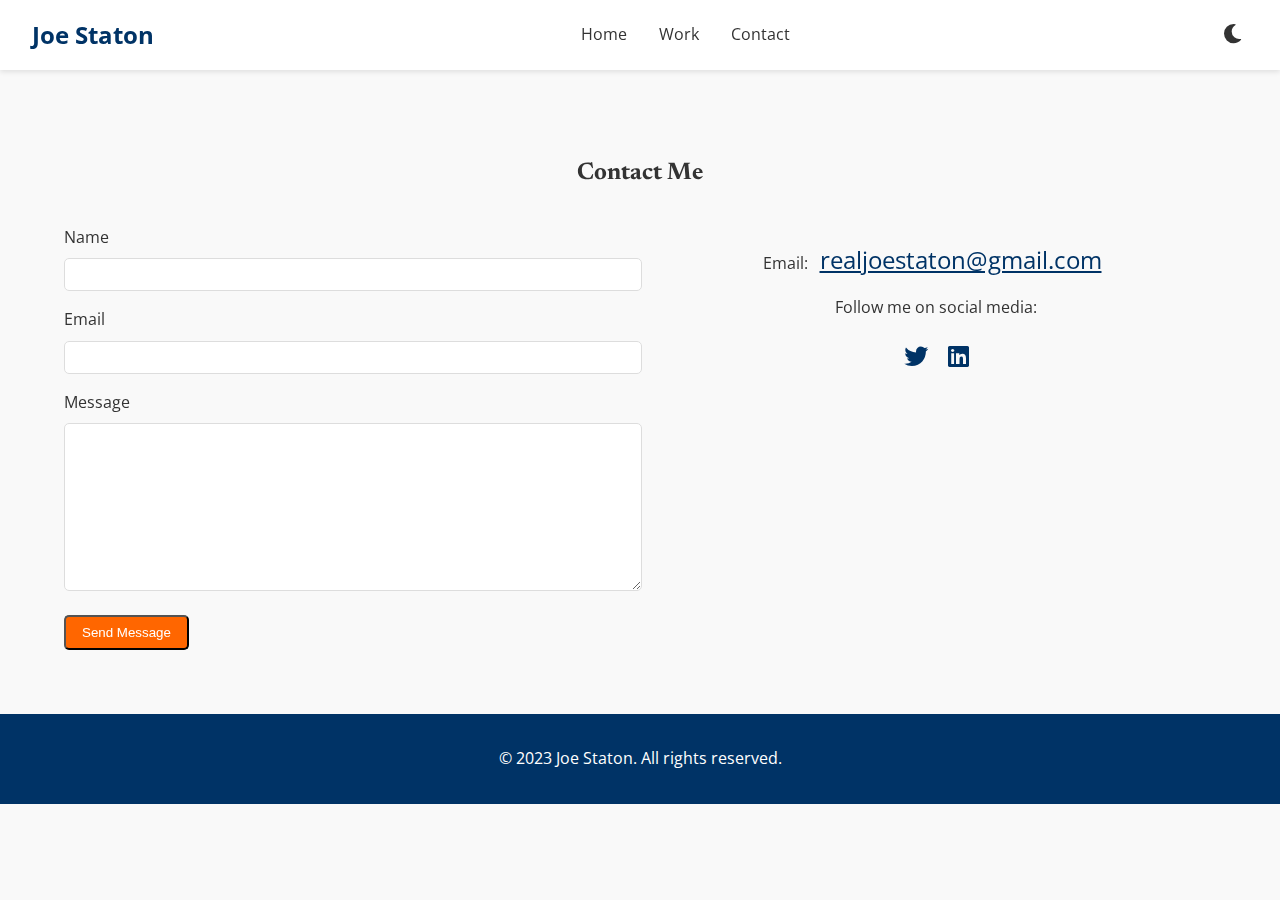
<file: contact.html>
<!DOCTYPE html>
<html lang="en">
<head>
    <meta charset="UTF-8">
    <meta name="viewport" content="width=device-width, initial-scale=1.0">
    <title>Contact Me - Joe Staton</title>
    <meta name="description" content="Get in touch with Joe Staton.">
    <meta property="og:title" content="Contact Me - Joe Staton">
    <meta property="og:description" content="Get in touch with Joe Staton.">
    <meta property="og:image" content="images/og-image.jpg">
    <meta property="og:url" content="https://yourdomain.com/contact.html">
    <link href="https://fonts.googleapis.com/css2?family=Newsreader&family=Open+Sans&display=swap" rel="stylesheet">
    <link rel="stylesheet" href="css/style.css">
    <link rel="stylesheet" href="https://cdnjs.cloudflare.com/ajax/libs/font-awesome/5.15.4/css/all.min.css">
    <link href="https://unpkg.com/aos@2.3.1/dist/aos.css" rel="stylesheet">
</head>
<body>
    <header>
        <nav>
            <div class="logo">Joe Staton</div>
            <ul>
                <li><a href="index.html">Home</a></li>
                <li><a href="work.html">Work</a></li>
                <li><a href="contact.html">Contact</a></li>
            </ul>
            <button id="dark-mode-toggle"><i class="fas fa-moon"></i></button>
        </nav>
    </header>
    <main>
        <section class="contact" data-aos="fade-up">
            <h2>Contact Me</h2>
            <div class="contact-grid">
                <div class="form">
                    <form action="https://formspree.io/your@email.com" method="POST">
                        <label for="name">Name</label>
                        <input type="text" id="name" name="name" required>
                        <label for="email">Email</label>
                        <input type="email" id="email" name="email" required>
                        <label for="message">Message</label>
                        <textarea id="message" name="message" required></textarea>
                        <button type="submit" class="btn">Send Message</button>
                    </form>
                </div>
                <div class="details">
                    <p>Email: <a href="mailto:realjoestaton@gmail.com">realjoestaton@gmail.com</a></p>
                    <p>Follow me on social media:</p>
                    <a href="https://twitter.com" target="_blank"><i class="fab fa-twitter"></i></a>
                    <a href="https://linkedin.com" target="_blank"><i class="fab fa-linkedin"></i></a>
                </div>
            </div>
        </section>
    </main>
    <footer>
        <p>&copy; 2023 Joe Staton. All rights reserved.</p>
    </footer>
    <button id="back-to-top"><i class="fas fa-arrow-up"></i></button>
    <script src="https://unpkg.com/aos@2.3.1/dist/aos.js"></script>
    <script src="js/script.js"></script>
</body>
</html>
</file>
<file: css/style.css>
/* CSS Variables */
:root {
    --primary-color: #003366;       /* Deep blue */
    --accent-color: #FF6600;        /* Vibrant orange */
    --accent-color-dark: #CC5200;   /* Darker orange for hover */
    --background-color: #F9F9F9;    /* Light gray */
    --text-color: #333;             /* Dark gray */
    --font-headline: 'Newsreader', serif;
    --font-body: 'Open Sans', sans-serif;
}

/* Dark Mode */
body.dark-mode {
    --background-color: #222;
    --text-color: #fff;
    --primary-color: #6699CC; /* Lighter blue */
}

body {
    font-family: var(--font-body);
    background-color: var(--background-color);
    color: var(--text-color);
    line-height: 1.6;
    margin: 0;
    scroll-behavior: smooth;
}

h1, h2, h3 {
    font-family: var(--font-headline);
}

/* Header */
header {
    position: sticky;
    top: 0;
    background-color: #fff;
    box-shadow: 0 2px 5px rgba(0,0,0,0.1);
    z-index: 100;
}

nav {
    display: flex;
    justify-content: space-between;
    align-items: center;
    padding: 1rem 2rem;
}

.logo {
    font-size: 1.5rem;
    font-weight: bold;
    color: var(--primary-color);
}

nav ul {
    list-style: none;
    display: flex;
    margin: 0;
    padding: 0;
}

nav li {
    margin: 0 1rem;
}

nav a {
    text-decoration: none;
    color: var(--text-color);
}

nav a:hover {
    color: var(--accent-color);
}

#dark-mode-toggle {
    background: none;
    border: none;
    cursor: pointer;
    font-size: 1.2rem;
    color: var(--text-color);
}

/* Hero Section */
.hero {
    position: relative;
    height: 80vh;
    background-image: url('../images/hero.jpg');
    background-size: cover;
    background-position: center;
    background-attachment: fixed;
    display: flex;
    align-items: center;
    justify-content: center;
    text-align: center;
    color: #fff;
}

.hero::before {
    content: '';
    position: absolute;
    top: 0;
    left: 0;
    width: 100%;
    height: 100%;
    background-color: rgba(0,0,0,0.5);
}

.hero-content {
    position: relative;
    z-index: 1;
}

.hero h1 {
    font-size: 3rem;
    margin-bottom: 1rem;
}

.hero p {
    font-size: 1.2rem;
}

/* Article Cards */
.article-card {
    background: #fff;
    border: 1px solid #ddd;
    padding: 1rem;
    box-shadow: 0 2px 5px rgba(0,0,0,0.05);
    transition: transform 0.3s, box-shadow 0.3s;
}

.article-card:hover {
    transform: translateY(-5px);
    box-shadow: 0 4px 10px rgba(0,0,0,0.1);
}

.article-card img {
    width: 100%;
    height: auto;
    margin-bottom: 1rem;
}

.article-card h3 {
    margin-bottom: 0.5rem;
}

.article-card p {
    color: #666;
    margin-bottom: 1rem;
}

/* Featured Article */
.featured-article .article-card.large {
    display: flex;
    align-items: center;
}

.featured-article .article-card img {
    width: 50%;
    margin-right: 2rem;
}

.featured-article .article-card .content {
    width: 50%;
}

/* Grid Layout */
.grid {
    display: grid;
    grid-template-columns: repeat(auto-fit, minmax(300px, 1fr));
    gap: 2rem;
    padding: 0 2rem;
}

/* Button */
.btn {
    display: inline-block;
    padding: 0.5rem 1rem;
    background-color: var(--accent-color);
    color: #fff;
    text-decoration: none;
    border-radius: 5px;
}

.btn:hover {
    background-color: var(--accent-color-dark);
}

/* Sections */
section {
    padding: 4rem 2rem;
}

section h2 {
    text-align: center;
    margin-bottom: 2rem;
}

/* About Section */
.about-content {
    display: flex;
    align-items: center;
    gap: 2rem;
}

.about-content img {
    width: 300px;
    height: auto;
    border-radius: 5px;
}

/* Work Page */
.search-bar {
    margin-bottom: 1rem;
    padding: 0 2rem;
}

.search-bar input {
    width: 100%;
    padding: 0.5rem;
    font-size: 1rem;
}

.filters {
    margin-bottom: 2rem;
    text-align: center;
}

.filters button {
    margin: 0 0.5rem;
    padding: 0.5rem 1rem;
    background-color: var(--primary-color);
    color: #fff;
    border: none;
    cursor: pointer;
    border-radius: 5px;
}

.filters button.active {
    background-color: var(--accent-color);
}

/* Contact Page */
.contact-grid {
    display: grid;
    grid-template-columns: 1fr 1fr;
    gap: 2rem;
    padding: 0 2rem;
}

.form label {
    display: block;
    margin-bottom: 0.5rem;
}

.form input,
.form textarea {
    width: 100%;
    padding: 0.5rem;
    margin-bottom: 1rem;
    border: 1px solid #ddd;
    border-radius: 5px;
}

.form textarea {
    height: 150px;
}

.details {
    text-align: center;
}

.details a {
    margin: 0 0.5rem;
    font-size: 1.5rem;
    color: var(--primary-color);
}

/* Footer */
footer {
    text-align: center;
    padding: 1rem;
    background-color: var(--primary-color);
    color: #fff;
}

/* Back to Top */
#back-to-top {
    position: fixed;
    bottom: 2rem;
    right: 2rem;
    background-color: var(--accent-color);
    color: #fff;
    border: none;
    padding: 1rem;
    cursor: pointer;
    border-radius: 50%;
    display: none;
}

/* Responsive Design */
@media (max-width: 768px) {
    .hero {
        background-attachment: scroll;
    }
    .hero h1 {
        font-size: 2rem;
    }
    .featured-article .article-card.large {
        flex-direction: column;
    }
    .featured-article .article-card img,
    .featured-article .article-card .content {
        width: 100%;
        margin: 0 0 1rem 0;
    }
    .about-content {
        flex-direction: column;
    }
    .about-content img {
        width: 100%;
    }
    .contact-grid {
        grid-template-columns: 1fr;
    }
}
</file>
